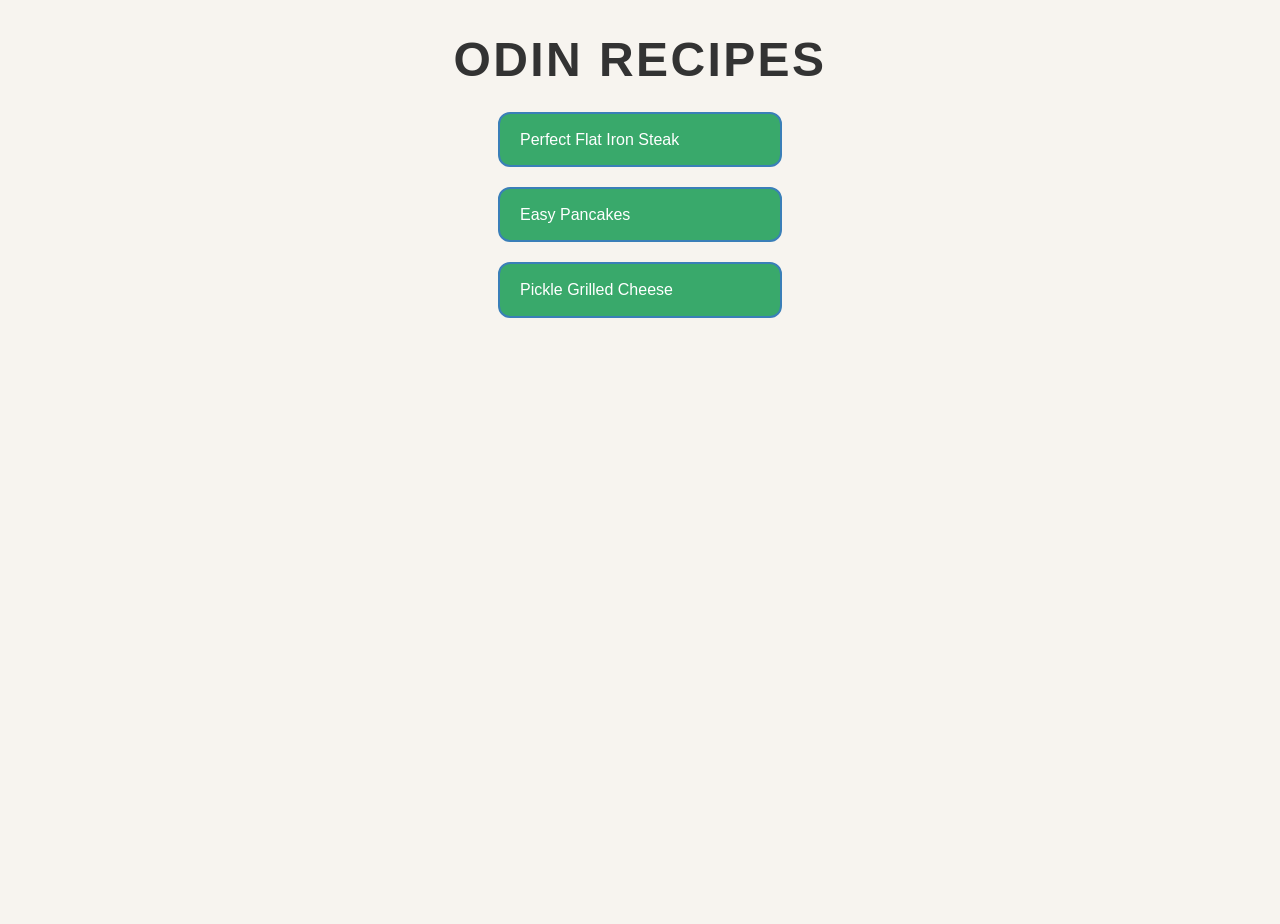
<file: index.html>
<!DOCTYPE html>
<html lang="en">
    <head>
        <meta charset="UTF-8">
        <title>Odin Recipes</title>
        <link rel="stylesheet" href="style.css">
    </head>
    <body>
        <h1>Odin Recipes</h1>
        
        <ul>
            <li><a class="button" href="recipes/steak.html">Perfect Flat Iron Steak</a></li>
            <li><a class="button" href="recipes/pancake.html">Easy Pancakes</a></li>
            <li><a class="button" href="recipes/grilled-cheese.html">Pickle Grilled Cheese</a></li>
        </ul>

    </body>
</html>
</file>
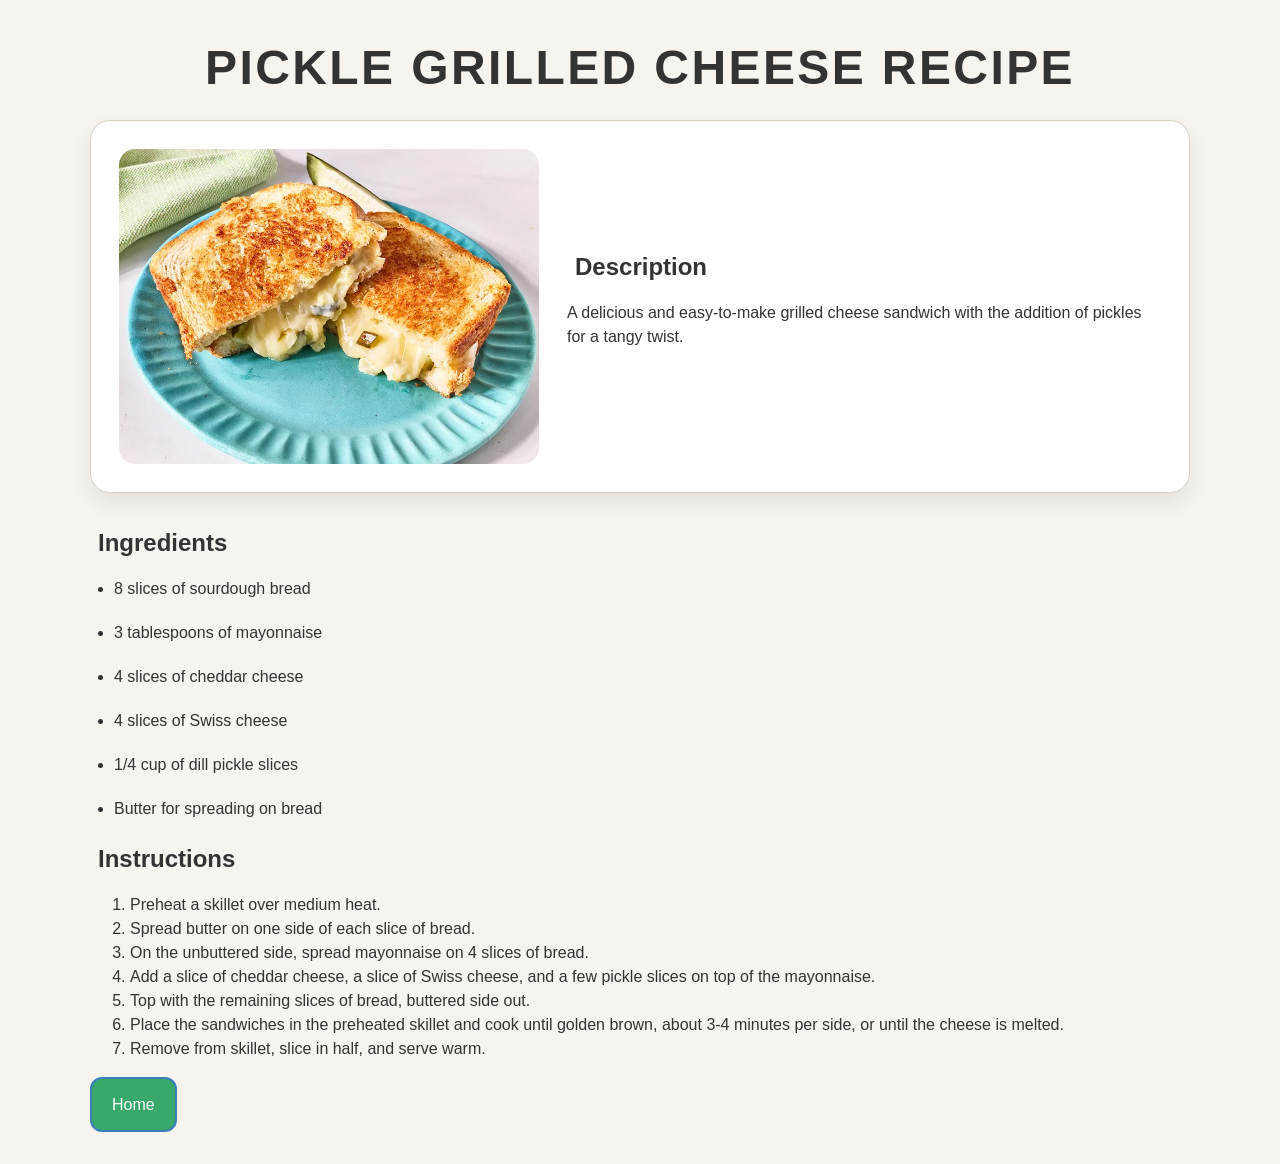
<file: recipes/grilled-cheese.html>
<!DOCTYPE html>
<html lang="en">
    <head>
        <meta charset="UTF-8">
        <title>Pickle Grilled Cheese Recipe</title>
        <link rel="stylesheet" href="../style.css">
    </head>
    <body>
        <div class="recipe-container">
            <h1>Pickle Grilled Cheese Recipe</h1>

            <section class="recipe-hero">
                <img src="grilled-cheese.jpg" width="310" height="200" alt="Pickle Grilled Cheese">

                <div class="recipe-hero-text">
                    <h2>Description</h2>
                    <p>A delicious and easy-to-make grilled cheese sandwich with the addition of pickles for a tangy twist.</p>
                </div>
            </section>

            <div class="recipe-content">
                <h2>Ingredients</h2>

                <ul class="ingredients-list">
                    <li>8 slices of sourdough bread</li>
                    <li>3 tablespoons of mayonnaise</li>
                    <li>4 slices of cheddar cheese</li>
                    <li>4 slices of Swiss cheese</li>
                    <li>1/4 cup of dill pickle slices</li>
                    <li>Butter for spreading on bread</li>
                </ul>

                <h2>Instructions</h2>

                <ol>
                    <li>Preheat a skillet over medium heat.</li>
                    <li>Spread butter on one side of each slice of bread.</li>
                    <li>On the unbuttered side, spread mayonnaise on 4 slices of bread.</li>
                    <li>Add a slice of cheddar cheese, a slice of Swiss cheese, and a few pickle slices on top of the mayonnaise.</li>
                    <li>Top with the remaining slices of bread, buttered side out.</li>
                    <li>Place the sandwiches in the preheated skillet and cook until golden brown, about 3-4 minutes per side, or until the cheese is melted.</li>
                    <li>Remove from skillet, slice in half, and serve warm.</li>
                </ol>
            </div>

            <a href="../index.html">Home</a>
        </div>
    </body>
</file>
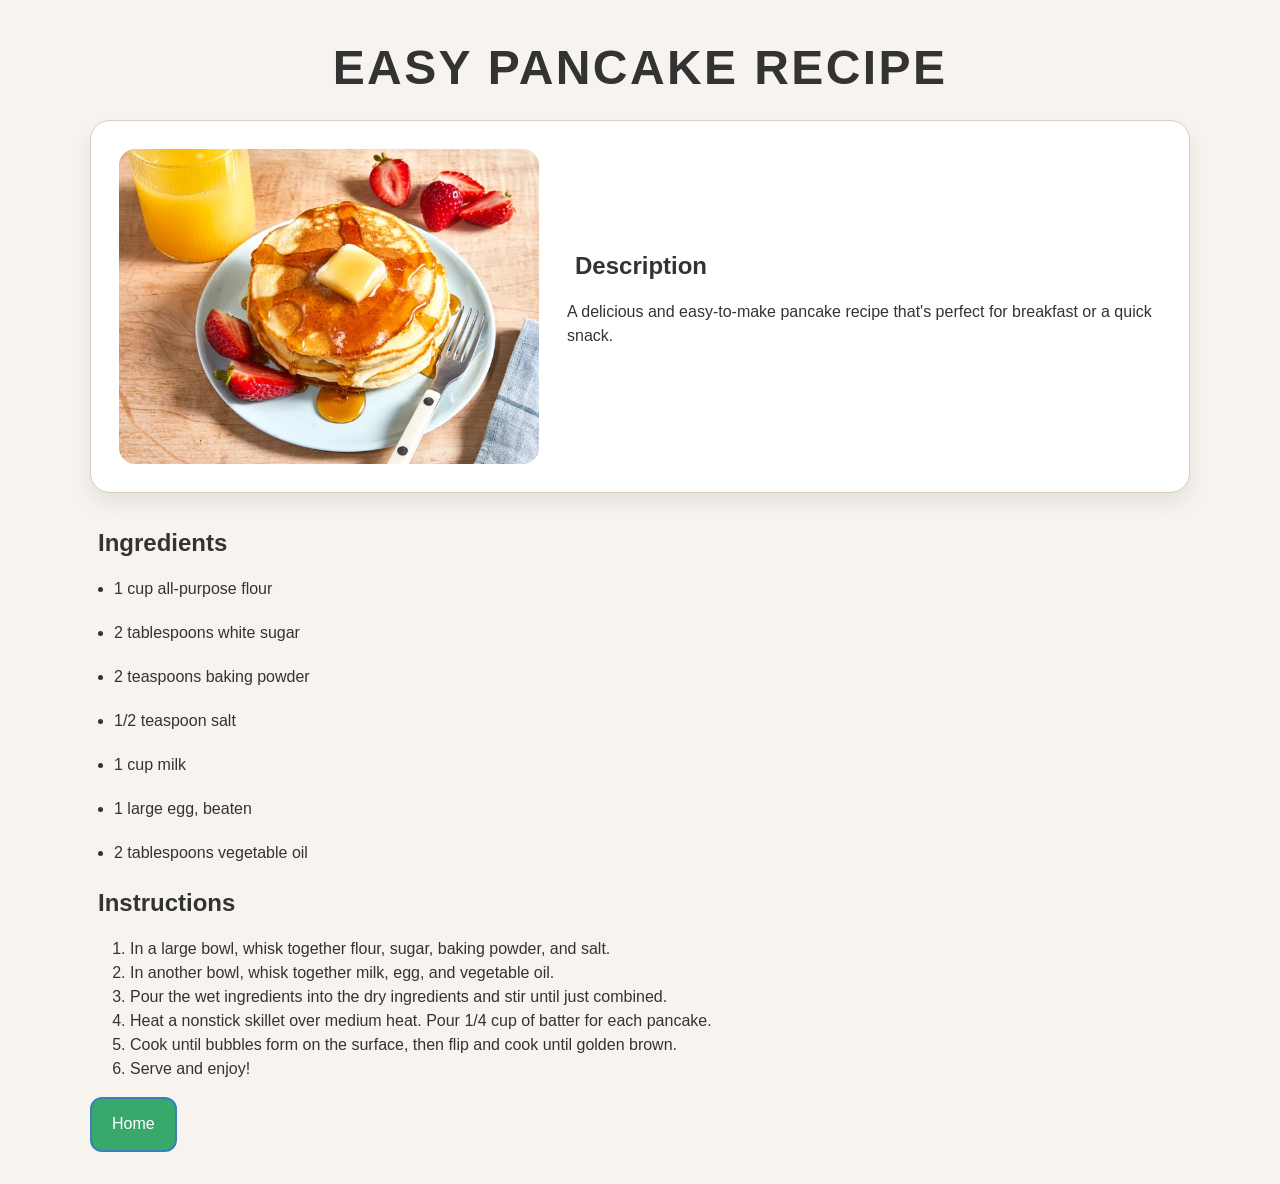
<file: recipes/pancake.html>
<!DOCTYPE html>
<html lang="en">
    <head>
        <meta charset="UTF-8">
        <title>Easy Pancake Recipe</title>
        <link rel="stylesheet" href="../style.css">
    </head>
    <body>
        <div class="recipe-container">
            <h1>Easy Pancake Recipe</h1>

            <section class="recipe-hero">
                <img src="pancake.jpg" width="310" height="200" alt="Pancake">

                <div class="recipe-hero-text">
                    <h2>Description</h2>
                    <p>A delicious and easy-to-make pancake recipe that's perfect for breakfast or a quick snack.</p>
                </div>
            </section>

            <div class="recipe-content">
                <h2>Ingredients</h2>

                <ul class="ingredients-list">
                    <li>1 cup all-purpose flour</li>
                    <li>2 tablespoons white sugar</li>
                    <li>2 teaspoons baking powder</li>
                    <li>1/2 teaspoon salt</li>
                    <li>1 cup milk</li>
                    <li>1 large egg, beaten</li>
                    <li>2 tablespoons vegetable oil</li>
                </ul>

                <h2>Instructions</h2>

                <ol>
                    <li>In a large bowl, whisk together flour, sugar, baking powder, and salt.</li>
                    <li>In another bowl, whisk together milk, egg, and vegetable oil.</li>
                    <li>Pour the wet ingredients into the dry ingredients and stir until just combined.</li>
                    <li>Heat a nonstick skillet over medium heat. Pour 1/4 cup of batter for each pancake.</li>
                    <li>Cook until bubbles form on the surface, then flip and cook until golden brown.</li>
                    <li>Serve and enjoy!</li>
                </ol>
            </div>

            <a href="../index.html">Home</a>
        </div>
    </body>
</file>
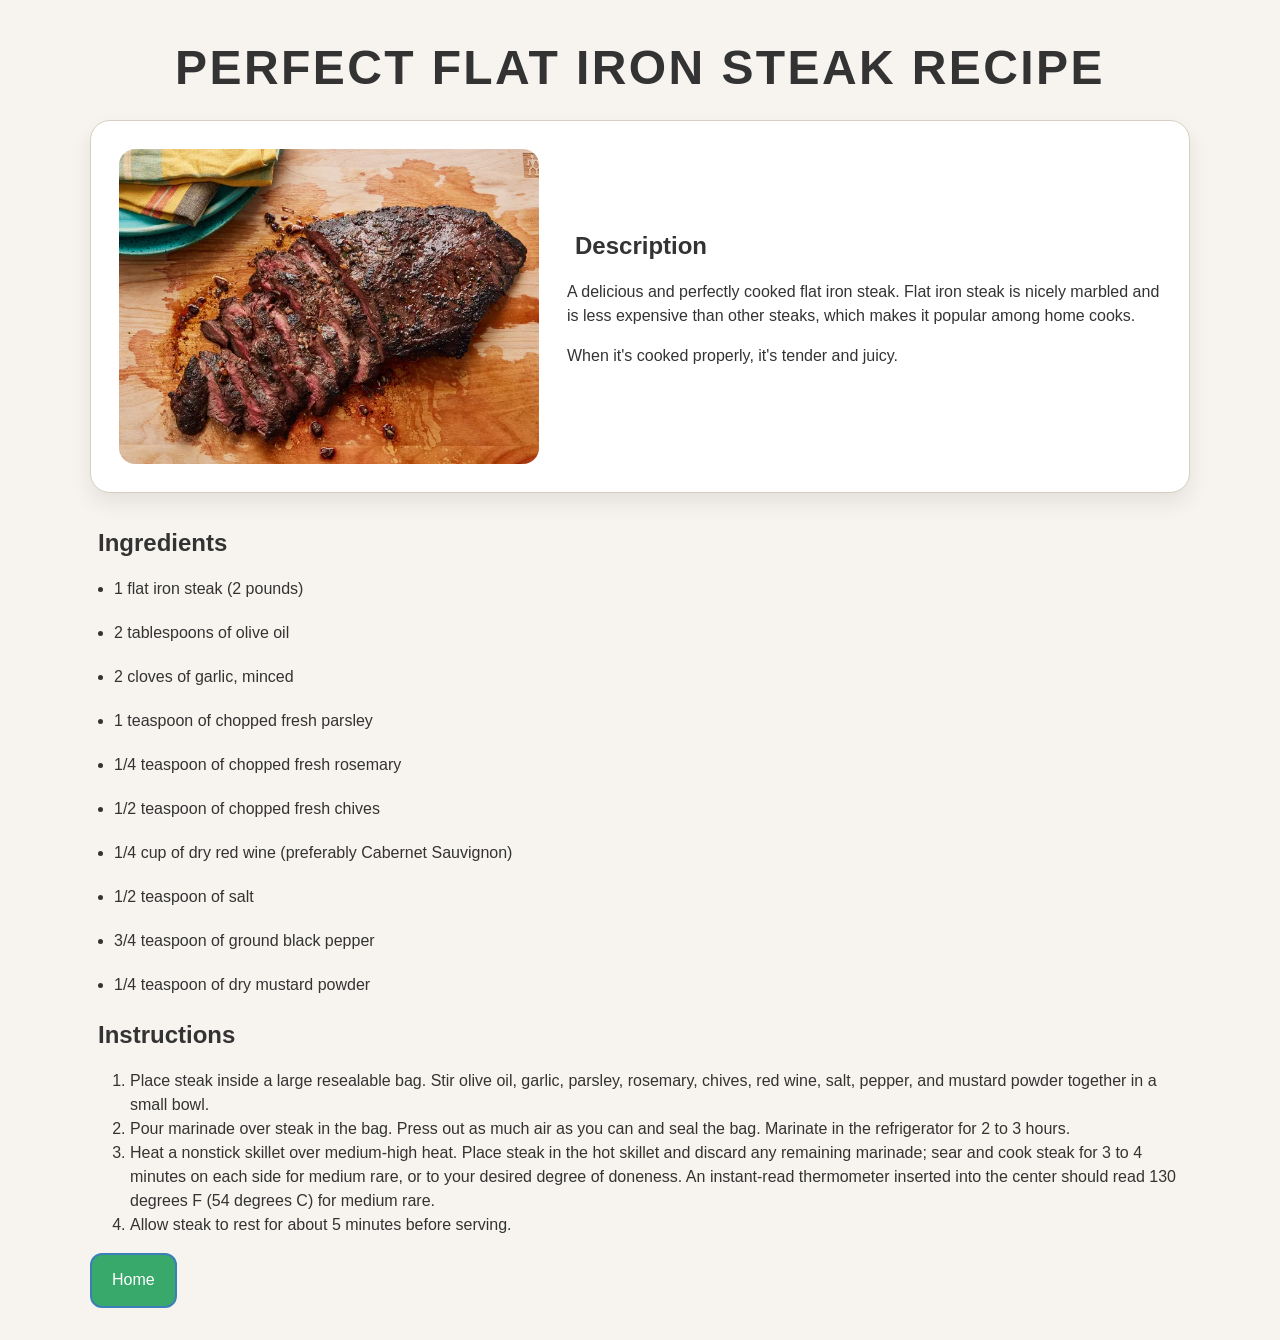
<file: recipes/steak.html>
<!DOCTYPE html>
<html>
    <head lang="en">
        <meta charset="UTF-8">
        <title>Steak Recipe</title>
        <link rel="stylesheet" href="../style.css">
    </head>
    <body>
        <div class="recipe-container">
            <h1>Perfect Flat Iron Steak Recipe</h1>

            <section class="recipe-hero">
                <img src="steak.jpg" alt="Perfect Flat Iron Steak">

                <div class="recipe-hero-text">
                    <h2>Description</h2>
                    <p>A delicious and perfectly cooked flat iron steak. Flat iron steak is nicely marbled and is less expensive than other steaks,
                        which makes it popular among home cooks.</p>

                    <p>When it's cooked properly, it's tender and juicy.</p>
                </div>
            </section>

            <div class="recipe-content">
                <h2>Ingredients</h2>

        <ul>
            <li>1 flat iron steak (2 pounds)</li>
            <li>2 tablespoons of olive oil</li>
            <li>2 cloves of garlic, minced</li>
            <li>1 teaspoon of chopped fresh parsley</li>
            <li>1/4 teaspoon of chopped fresh rosemary</li>
            <li>1/2 teaspoon of chopped fresh chives</li>
            <li>1/4 cup of dry red wine (preferably Cabernet Sauvignon)</li>
            <li>1/2 teaspoon of salt</li>
            <li>3/4 teaspoon of ground black pepper</li>
            <li>1/4 teaspoon of dry mustard powder</li>

        </ul>

        <h2>Instructions</h2>

        <ol>
            <li>Place steak inside a large resealable bag. Stir olive oil, garlic, parsley, rosemary, chives, red wine, salt, pepper, and mustard powder together in a small bowl.</li>
            <li>Pour marinade over steak in the bag. Press out as much air as you can and seal the bag. Marinate in the refrigerator for 2 to 3 hours.</li>
            <li>Heat a nonstick skillet over medium-high heat. Place steak in the hot skillet and discard any remaining marinade; sear and cook steak for 3 to 4 minutes on each side for medium rare, or to your desired degree of doneness. 
                An instant-read thermometer inserted into the center should read 130 degrees F (54 degrees C) for medium rare.</li>
            <li>Allow steak to rest for about 5 minutes before serving.</li>

        </ol>
        
        <a href="../index.html">Home</a>


    </body>
</html>
</file>
<file: style.css>
body {
  margin: 0;
  padding: 0;
  font-family: Arial, sans-serif;
  line-height: 1.5;
  background: #f7f4ef;
  color: #333;
  min-height: 100vh;
}

header {
  display: flex;
  flex-direction: column;
  align-items: center;
  justify-content: center;
  background: #3a6351;
  color: #f2f1ed;
  padding: 1.5rem 1rem;
  text-align: center;
  gap: 0.5rem;
}

main {
  max-width: 1000px;
  margin: 2rem auto;
  padding: 0 1.5rem;
}

h1,
h2,
h3,
h4,
h5,
h6 {
  margin: 0 0 1rem;
  padding: 0 0.5rem;
}

button,
input[type="submit"],
a,
a.button {
  display: inline-flex;
  align-items: center;
  justify-content: center;
  background: #39a96b;
  border: 2px solid #3a7fb8;
  color: #fff;
  padding: 0.85rem 1.25rem;
  border-radius: 12px;
  cursor: pointer;
  text-decoration: none;
  transition: background 0.2s ease, transform 0.15s ease;
}

a.button {
  display: block;
  width: 100%;
  max-width: 240px;
  margin: 0 auto;
}

ul li {
  margin-bottom: 1.25rem;
}

h1 {
  text-align: center;
  font-size: 3rem;
  margin-top: 1.5rem;
  letter-spacing: 0.05em;
  text-transform: uppercase;
}

button:hover,
input[type="submit"]:hover,
a:hover,
a.button:hover {
  background: #557a4f;
}

.card {
  display: flex;
  flex-direction: column;
  gap: 1rem;
  background: #fff;
  border-radius: 8px;
  box-shadow: 0 4px 12px rgba(0, 0, 0, 0.08);
  padding: 1.5rem;
  margin-bottom: 1.5rem;
}

img {
  max-width: 100%;
  display: block;
  border-radius: 8px;
}

ul {
  list-style: none;
  padding-left: 0;
  margin-left: 0;
}

.recipe-content ul {
  list-style: disc;
  padding-left: 1.5rem;
  margin-left: 0;
}

.recipe-container {
  width: 100%;
  max-width: 1100px;
  margin: 2rem auto;
  padding: 0 1.5rem;
}

.recipe-hero {
  display: flex;
  flex-wrap: wrap;
  align-items: center;
  gap: 1.75rem;
  background: #fff;
  border: 1px solid #d8cfc2;
  border-radius: 20px;
  box-shadow: 0 10px 22px rgba(0, 0, 0, 0.08);
  padding: 1.75rem;
  margin-bottom: 2rem;
}

.recipe-hero img {
  flex: 0 0 420px;
  width: 100%;
  max-width: 420px;
  height: auto;
  border-radius: 16px;
  object-fit: cover;
}

.recipe-hero-text {
  flex: 1;
  min-width: 260px;
}

.recipe-hero-text h2 {
  margin-top: 0;
}

@media (max-width: 900px) {
  .recipe-hero {
    flex-direction: column;
    text-align: center;
  }

  .recipe-hero-text {
    min-width: unset;
  }
}

@media (max-width: 600px) {
  body {
    padding: 0.5rem;
  }

  header {
    padding: 1rem 0.5rem;
  }

  main {
    padding: 0 1rem;
  }
}
</file>
